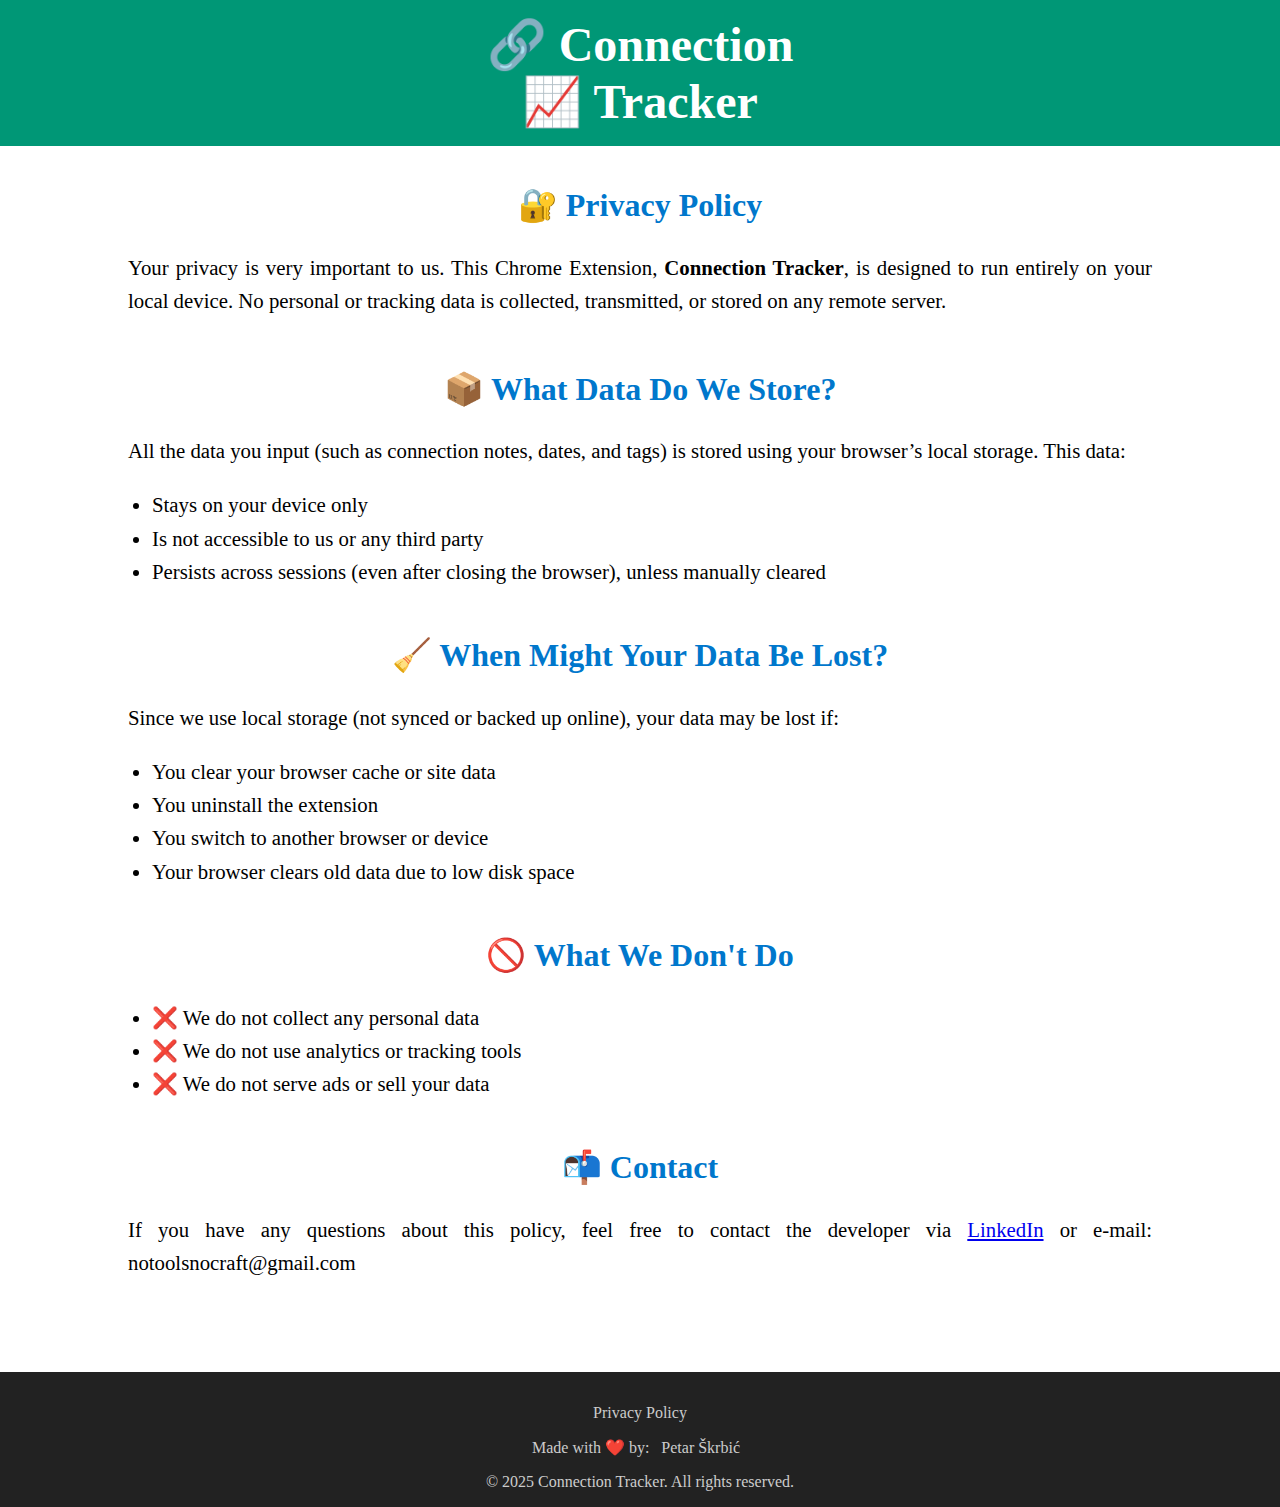
<file: privacy.html>
<!DOCTYPE html>
<html lang="en">
<head>
  <meta charset="UTF-8" />
  <meta name="viewport" content="width=device-width, initial-scale=1.0"/>
  <meta name="description" content="Privacy policy for Connection Tracker – a Chrome Extension that stores your data locally and respects your privacy." />

  <title>Privacy Policy – Connection Tracker</title>
  <style>
    body { font-family: 'Times New Roman', Times, serif sans-serif; margin: 0; background: #ffffff;  }
    .navbar { background-color: #009776; color: white; padding: 1rem 2rem; display: flex; justify-content: space-between; align-items: center; flex-wrap: wrap; }
    .navbar h2 { margin: 0; font-size: 3rem; text-align: center; }

    .intro { display: flex; flex-direction: column; padding: 40px 20px; background-color: #ffffff; max-width: 80%; margin: 0 auto; }
    .intro-text { margin-bottom: 2rem; }
    .intro-text h2 { margin-top: 0; font-size: 2rem; color: #0077cc; text-align: center; }
    .intro-text p, .intro-text li { font-size: 1.3rem; line-height: 1.6; text-align: justify; }
    ul { padding-left: 1.5rem; }

    footer { background-color: #222; color: #ccc; text-align: center; padding: 1rem 2rem; font-size: 1rem; }
    footer a { color: #ccc; text-decoration: none; margin: 0 0.5rem; }
    footer a:hover { color: white; }
  </style>
</head>
<body>

  <nav class="navbar" style="justify-content: center;">
    <h2>🔗 Connection<br>📈 Tracker</h2>
  </nav>

  <section class="intro">
    <div class="intro-text">
      <h2>🔐 Privacy Policy</h2>
      <p>
        Your privacy is very important to us. This Chrome Extension, <strong>Connection Tracker</strong>, is designed to run entirely on your local device. No personal or tracking data is collected, transmitted, or stored on any remote server.
      </p>
    </div>

    <div class="intro-text">
      <h2>📦 What Data Do We Store?</h2>
      <p>
        All the data you input (such as connection notes, dates, and tags) is stored using your browser’s local storage. This data:
      </p>
      <ul>
        <li>Stays on your device only</li>
        <li>Is not accessible to us or any third party</li>
        <li>Persists across sessions (even after closing the browser), unless manually cleared</li>
      </ul>
    </div>

    <div class="intro-text">
      <h2>🧹 When Might Your Data Be Lost?</h2>
      <p>
        Since we use local storage (not synced or backed up online), your data may be lost if:
      </p>
      <ul>
        <li>You clear your browser cache or site data</li>
        <li>You uninstall the extension</li>
        <li>You switch to another browser or device</li>
        <li>Your browser clears old data due to low disk space</li>
      </ul>
    </div>

    <div class="intro-text">
      <h2>🚫 What We Don't Do</h2>
      <ul>
        <li>❌ We do not collect any personal data</li>
        <li>❌ We do not use analytics or tracking tools</li>
        <li>❌ We do not serve ads or sell your data</li>
      </ul>
    </div>

    <div class="intro-text">
      <h2>📬 Contact</h2>
      <p>
        If you have any questions about this policy, feel free to contact the developer via <a href="https://www.linkedin.com/in/petar-skrbic/" target="_blank">LinkedIn</a> or e-mail: notoolsnocraft@gmail.com
      </p>
    </div>
  </section>

  <footer>
    <p><a href="privacy.html" target="_blank">Privacy Policy</a></p>
    <p>Made with ❤️ by: <a href="https://www.linkedin.com/in/petar-skrbic/" target="_blank">Petar Škrbić</a></p>
    &copy; 2025 Connection Tracker. All rights reserved.
  </footer>

</body>
</html>
</file>
